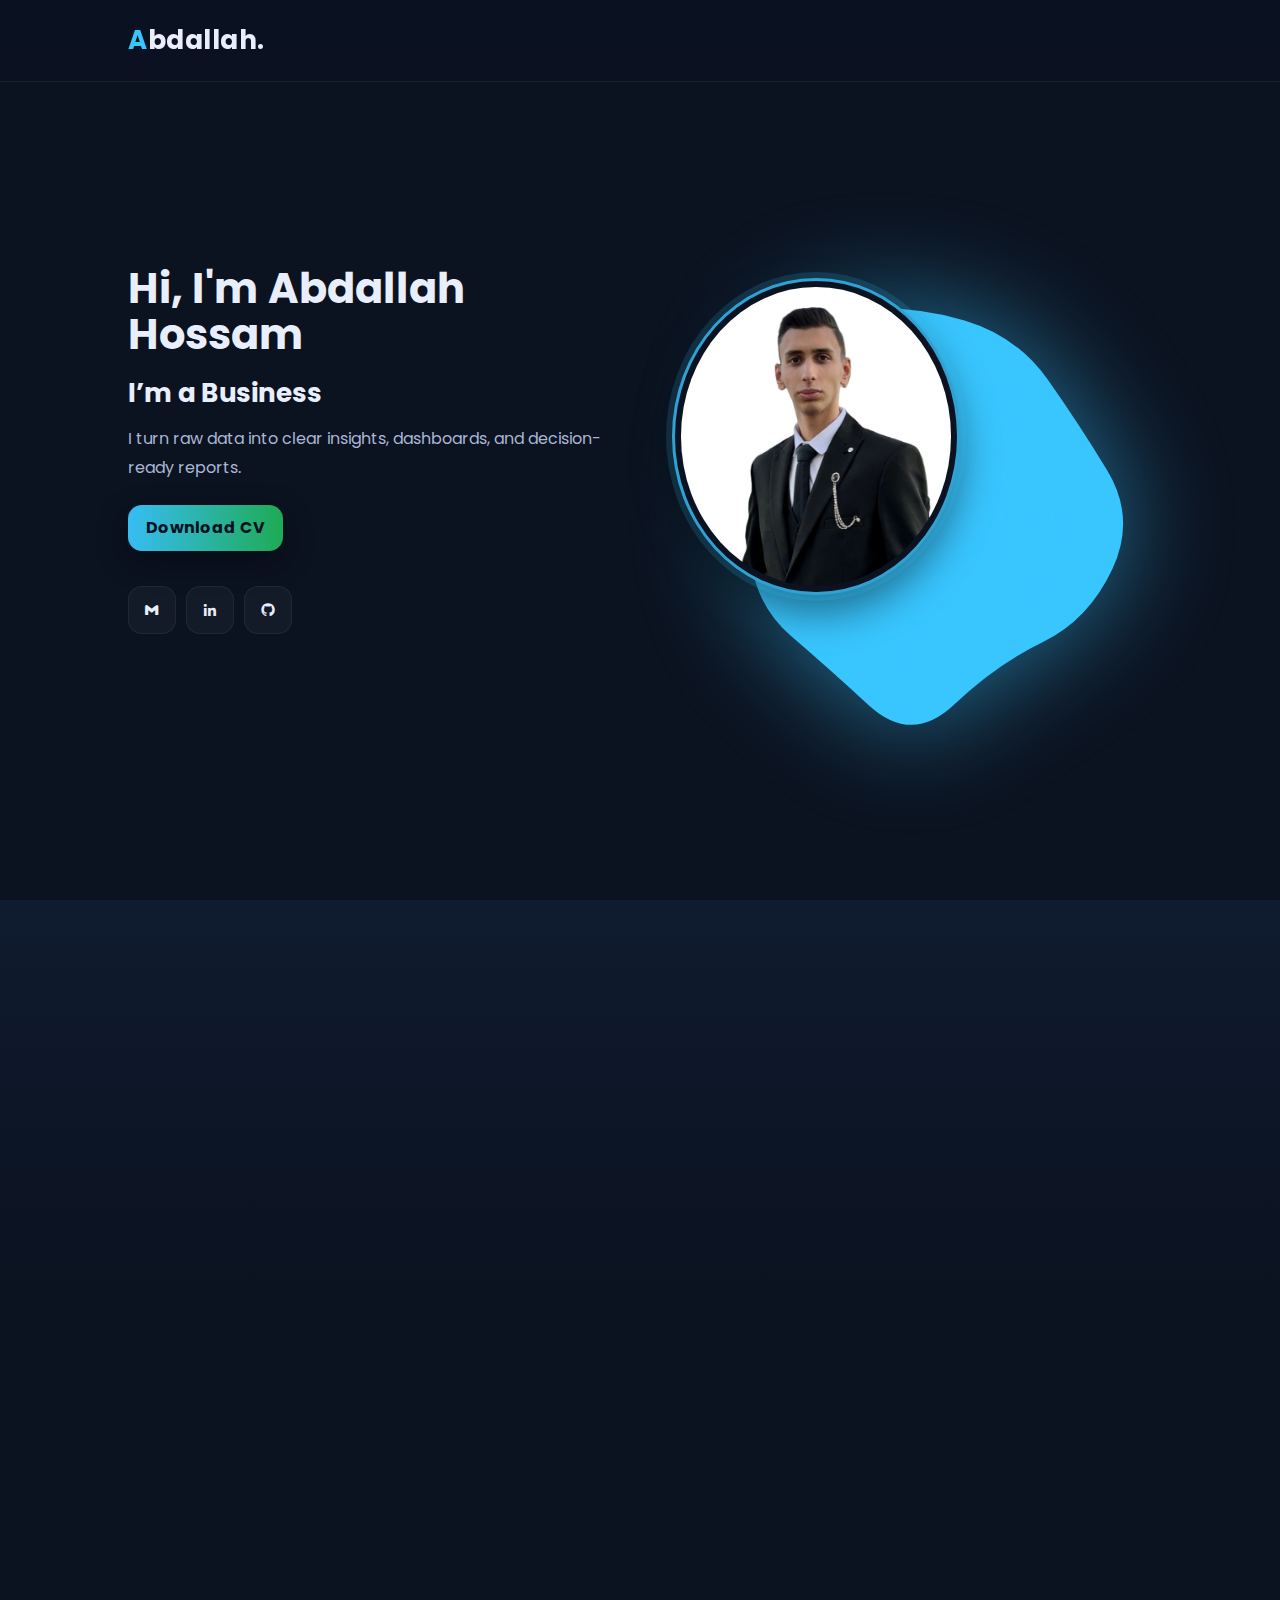
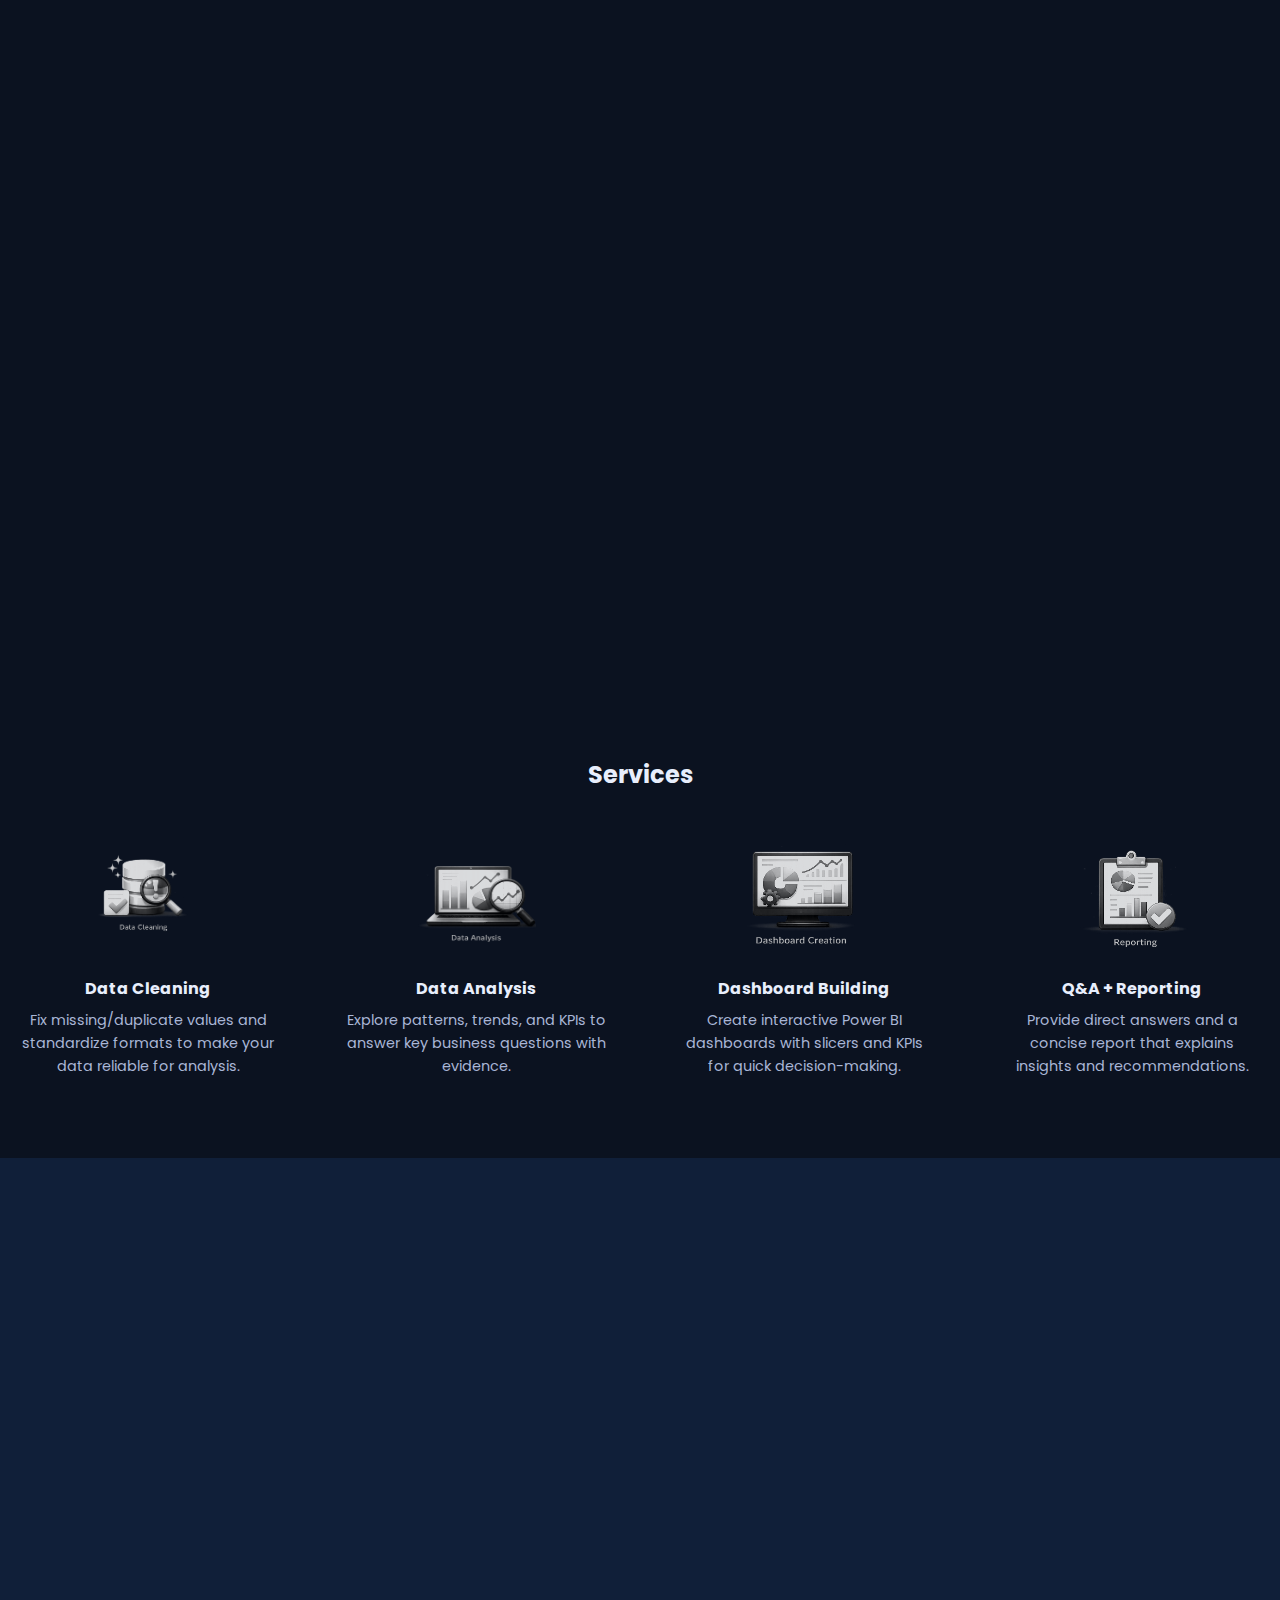
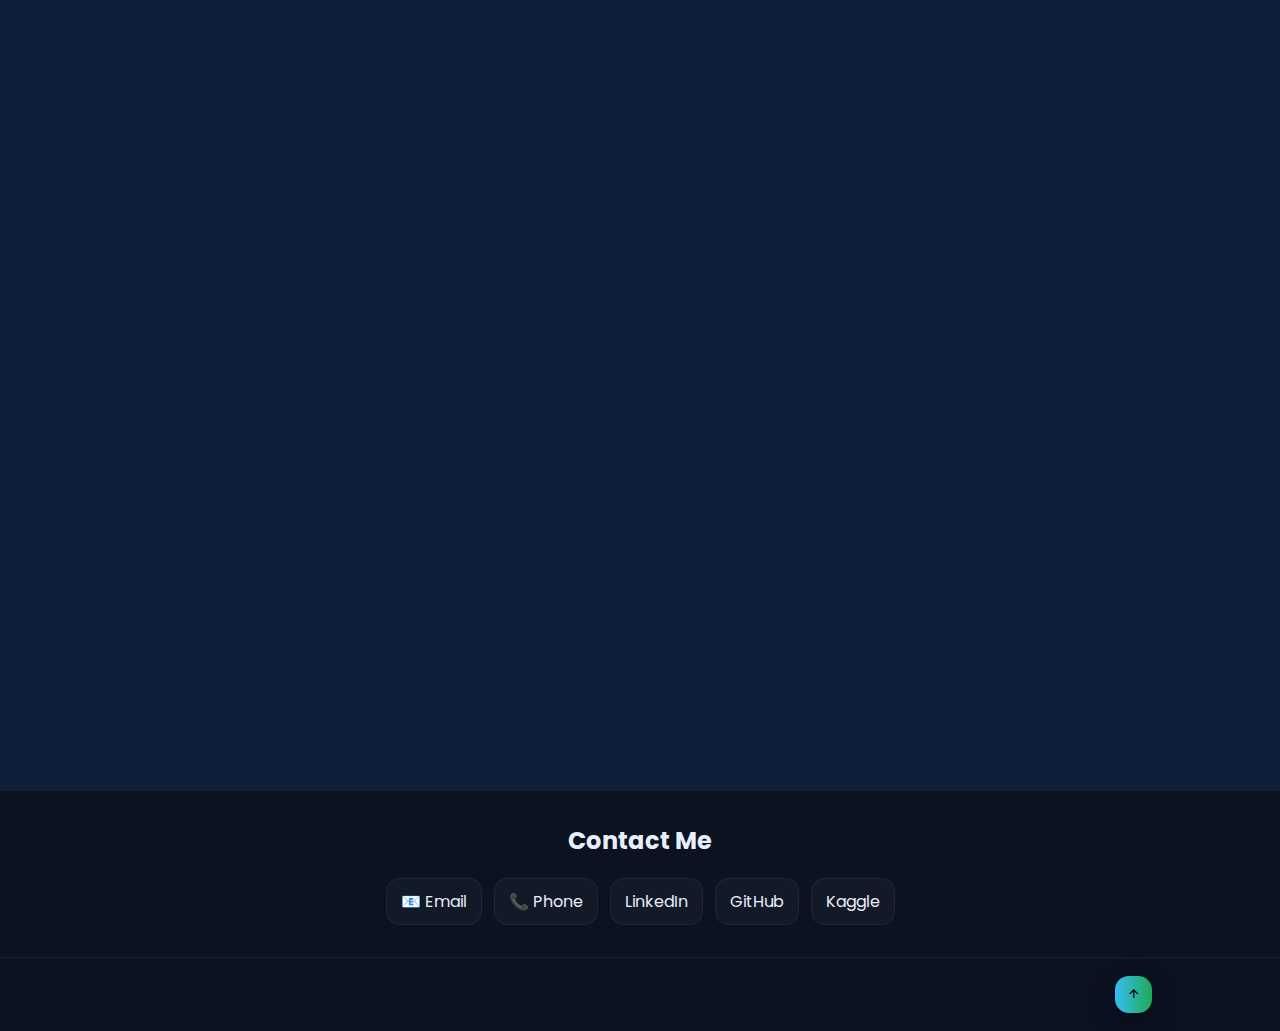
<file: index.html>
<!DOCTYPE html>
<html lang="en">

<head>
  <meta charset="UTF-8" />
  <meta http-equiv="X-UA-Compatible" content="IE=edge" />
  <meta name="viewport" content="width=device-width, initial-scale=1.0" />
  <title>Abdallah Hossam | Data Analyst</title>

  <!-- GitHub Pages is case-sensitive -->
  <link rel="stylesheet" href="style.css" />
  <link href="https://unpkg.com/boxicons@2.1.4/css/boxicons.min.css" rel="stylesheet" />
</head>

<body>
  <!-- Header -->
  <header>
    <div class="logo"><span>A</span>bdallah.</div>
    <ul class="navlist">
      <li><a href="#home" style="--i:1;">Home</a></li>
      <li><a href="#about" style="--i:2;">About</a></li>
      <li><a href="#resume" style="--i:3;">Education & Experience</a></li>
      <li><a href="#skills" style="--i:4;">Skills</a></li>
      <li><a href="#services" style="--i:5;">Services</a></li>
      <li><a href="#portfolio" style="--i:6;">Portfolio</a></li>
      <li><a href="#contact" style="--i:7;">Contact</a></li>
    </ul>
    <div id="menu-icon" class="bx bx-menu"></div>
  </header>

  <!-- Home -->
  <section id="home" class="home">
    <div class="home-content scroll-scale">
      <h1>Hi, I'm Abdallah Hossam</h1>

      <div class="change-text">
        <h3>I’m a</h3>
        <h3>
          <span class="word">Data&nbsp;Analyst</span>
          <span class="word">Business&nbsp;Intelligence</span>
        </h3>
      </div>

      <p class="hero-sub">
        I turn raw data into clear insights, dashboards, and decision-ready reports.
      </p>

      <div class="btn-box"> 
        <a href="https://drive.google.com/file/d/1ir-cMb62fIEImsFrQLwbEKTXvI0zoF0l/view?usp=sharing"
          class="btn" target="_blank" rel="noopener">Download CV</a>
      </div>

      <div class="social-icon">
     <a href="mailto:3bdallah200057@gmail.com">
  <i class="bx bxl-gmail"></i>
</a> 

        <a href="https://www.linkedin.com/in/abdallah-hossam-27b076305/" target="_blank" rel="noopener"
          aria-label="LinkedIn"><i class="bx bxl-linkedin"></i></a>
        <a href="https://github.com/3bdallah7ossam" target="_blank" rel="noopener"
          aria-label="GitHub"><i class="bx bxl-github"></i></a> 
      </div>
    </div>
    <div class="home-image scroll-scale">
      <div class="img-box">
        <img src="Img/nn.jpeg" alt="" />
      </div>

      <div class="liquid-shape">
        <svg viewBox="0 0 500 500" xmlns="http://www.w3.org/2000/svg" width="100%" id="blobSvg">
          <path fill="var(--accent)">
            <animate attributeName="d" dur="20000ms" repeatCount="indefinite" values="
              M466.5,305.5Q442,361,389.5,381Q337,401,293.5,450Q250,499,207,448.5Q164,398,127,370Q90,342,83,296Q76,250,80,202Q84,154,104.5,94Q125,34,187.5,27Q250,20,305.5,39Q361,58,395,102.5Q429,147,460,198.5Q491,250,466.5,305.5Z;
              M408,287.5Q381,325,362.5,369Q344,413,297,407.5Q250,402,193.5,423.5Q137,445,109,396.5Q81,348,80,299Q79,250,62,191Q45,132,93,96.5Q141,61,195.5,70Q250,79,299.5,78.5Q349,78,366,125.5Q383,173,409,211.5Q435,250,408,287.5Z;
              M421.5,296Q409,342,384.5,391Q360,440,305,452Q250,464,188.5,464Q127,464,113.5,400.5Q100,337,91,293.5Q82,250,84.5,203Q87,156,123,124Q159,92,204.5,75.5Q250,59,300,67.5Q350,76,402,104Q454,132,444,191Q434,250,421.5,296Z;
              M466.5,305.5Q442,361,389.5,381Q337,401,293.5,450Q250,499,207,448.5Q164,398,127,370Q90,342,83,296Q76,250,80,202Q84,154,104.5,94Q125,34,187.5,27Q250,20,305.5,39Q361,58,395,102.5Q429,147,460,198.5Q491,250,466.5,305.5Z;
            "></animate>
          </path>
        </svg>
      </div>

      <div class="liquid-shape blur">
        <svg viewBox="0 0 500 500" xmlns="http://www.w3.org/2000/svg" width="100%" id="blobSvg2">
          <path fill="var(--accent)">
            <animate attributeName="d" dur="20000ms" repeatCount="indefinite" values="
              M466.5,305.5Q442,361,389.5,381Q337,401,293.5,450Q250,499,207,448.5Q164,398,127,370Q90,342,83,296Q76,250,80,202Q84,154,104.5,94Q125,34,187.5,27Q250,20,305.5,39Q361,58,395,102.5Q429,147,460,198.5Q491,250,466.5,305.5Z;
              M408,287.5Q381,325,362.5,369Q344,413,297,407.5Q250,402,193.5,423.5Q137,445,109,396.5Q81,348,80,299Q79,250,62,191Q45,132,93,96.5Q141,61,195.5,70Q250,79,299.5,78.5Q349,78,366,125.5Q383,173,409,211.5Q435,250,408,287.5Z;
              M421.5,296Q409,342,384.5,391Q360,440,305,452Q250,464,188.5,464Q127,464,113.5,400.5Q100,337,91,293.5Q82,250,84.5,203Q87,156,123,124Q159,92,204.5,75.5Q250,59,300,67.5Q350,76,402,104Q454,132,444,191Q434,250,421.5,296Z;
              M466.5,305.5Q442,361,389.5,381Q337,401,293.5,450Q250,499,207,448.5Q164,398,127,370Q90,342,83,296Q76,250,80,202Q84,154,104.5,94Q125,34,187.5,27Q250,20,305.5,39Q361,58,395,102.5Q429,147,460,198.5Q491,250,466.5,305.5Z;
            "></animate>
          </path>
        </svg>
      </div>
    </div>
  </section>

  <!-- About -->
  <section id="about" class="about">
    <div class="about-content scroll-scale">
      <span>About me</span>
      <h2>Data Analyst focused on impact</h2>
      <p>
        
I’ve been passionate about data analysis since an early age, always curious about patterns and numbers.
This passion grew stronger at university, where I studied Information Systems and worked with real datasets.
Today, I turn raw data into clear insights, dashboards, and reports that support better decisions
      </p>
    </div>
  </section>

  <!-- Education & Experience -->
  <section id="resume" class="resume">
    <div class="main-text scroll-scale">
      <span>background</span>
      <h2>Education & EXPERIENCE</h2>
    </div>

    <div class="resume-grid scroll-bottom">
      <div class="resume-card">
        <h3>EXPERIENCE</h3>
        <div class="resume-item">
          <h4>Google Data Analyst Specialist</h4>
          <p class="muted">Digital Egypt Pioneers Initiative (DEPI) | 2026</p>
        </div>
      </div>

      <div class="resume-card">
        <h3>Education</h3>
        <div class="resume-item">
          <h4>Bachelor’s Degree — Information Systems Management</h4>
          <p class="muted">New Cairo Academy | 2024</p>
        </div>
      </div>
    </div>
  </section>

  <!-- Skills (NO Professional Skills) -->
 <!-- Skills -->
<section id="skills" class="skills">
  <div class="main-text scroll-scale">
    <span>toolbox</span>
    <h2>My Skills</h2>
  </div>

  <div class="skills-grid scroll-bottom">

    <div class="skill-card">
      <div class="skill-head">
        <span class="skill-emoji">🐍</span>
        <h3>Python</h3>
      </div>
      <p class="skill-desc">Pandas, NumPy (cleaning & analysis), Matplotlib basics.</p>
    </div>

    <div class="skill-card">
      <div class="skill-head">
        <span class="skill-emoji">📈</span>
        <h3>Excel</h3>
      </div>
      <p class="skill-desc">Power Query, Pivot Tables, dashboards, advanced formulas.</p>
    </div>

    <div class="skill-card">
      <div class="skill-head">
        <span class="skill-emoji">🗄️</span>
        <h3>SQL</h3>
      </div>
      <p class="skill-desc">Joins, CTEs, views, aggregations, basic window functions.</p>
    </div>

    <div class="skill-card">
      <div class="skill-head">
        <span class="skill-emoji">📊</span>
        <h3>Power BI & Tableau </h3>
      </div>
      <p class="skill-desc">Data modeling, DAX measures, Power Query (ETL), interactive dashboards.</p>
    </div>

  </div>
</section>

  <!-- Services -->
<section class="services" id="services">
  <div class="container">

    <h2 class="section-title services-title">Services</h2>

    <div class="services-grid">

      <div class="service-card">
        <img src="Img/1.png" alt="Data Cleaning" class="service-img">
        <h3>Data Cleaning</h3>
        <p>
          Fix missing/duplicate values and standardize formats to make your data reliable for analysis.
        </p>
      </div>

      <div class="service-card">
        <img src="Img/3.png" alt="Data Analysis" class="service-img">
        <h3>Data Analysis</h3>
        <p>
          Explore patterns, trends, and KPIs to answer key business questions with evidence.
        </p>
      </div>

      <div class="service-card">
        <img src="Img/4.png" alt="Dashboard Building" class="service-img">
        <h3>Dashboard Building</h3>
        <p>
          Create interactive Power BI dashboards with slicers and KPIs for quick decision-making.
        </p>
      </div>

      <div class="service-card">
        <img src="Img/2.png" alt="Reporting" class="service-img">
        <h3>Q&A + Reporting</h3>
        <p>
          Provide direct answers and a concise report that explains insights and recommendations.
        </p>
      </div>

    </div>

  </div>
</section>


  <!-- Portfolio  -->
  <section id="portfolio" class="portfolio">
    <div class="main-text scroll-scale">
      <h2>Latest Projects</h2>
    </div>

    <div class="portfolio-gallery scroll-bottom show-items">

      <div class="port-box">
        <div class="port-imag">
          <img src="Img/A11.png" alt="">
        </div>
        <div class="port-content">
          <h3>Coffee Shop Sales Analysis</h3>
          <p><strong>challenge:</strong> Identify peak hours, best-selling products.</p>
          <p><strong>Tools:</strong> Excel</p>
          <p><strong>Impact:</strong> Peak hours 7–10 AM.</p>
          <a href="https://lnkd.in/dGA_dWqM" target="_blank" rel="noopener"><i class='bx bx-link-external'></i></a>
        </div>
      </div>

      <div class="port-box">
        <div class="port-imag">
          <img src="Img/A2.png" alt="">
        </div>
        <div class="port-content">
          <h3>Customer Churn Analysis</h3>
          <p><strong>challenge:</strong> Why customers leave.</p>
          <p><strong>Tools:</strong> Excel</p>
          <p><strong>Impact:</strong> High churn in month-to-month contracts.</p>
          <a href="https://lnkd.in/eWyZvR_Y" target="_blank" rel="noopener"><i class='bx bx-link-external'></i></a>
        </div>
      </div>

      <div class="port-box">
        <div class="port-imag">
          <img src="Img/n.png" alt="CRM Sales Performance">
        </div>
        <div class="port-content">
          <h3>CRM Sales Performance</h3>
            <p><strong>challenge:</strong>Limited visibility into sales pipeline performance and conversion efficiency.</p>
            <p><strong>Tools:</strong> Power BI</p>
<p><strong>Impact:</strong>Improved sales decision-making by identifying revenue drivers, win rate gaps, and pipeline bottlenecks.</p>
          <a href="https://www.kaggle.com/datasets/abdallah7ossam/crm-sales-performance/data" target="_blank" rel="noopener"><i class='bx bx-link-external'></i></a>
        </div>
      </div>

      <div class="port-box">
        <div class="port-imag">
          <img src="Img/A4.png" alt="sales Data Analysis">
        </div>
        <div class="port-content">
          <h3>Sales Data Analysis</h3>
          <p><strong>Tools:</strong> Power BI</p>
          <p><strong>Impact:</strong> Built a model + KPI visuals to track trends and performance.</p>
          <a href="https://shaedu-my.sharepoint.com/personal/424243964_sha_edu_eg/_layouts/15/onedrive.aspx?id=%2Fpersonal%2F424243964%5Fsha%5Fedu%5Feg%2FDocuments%2FSales%20data%20analysis%2Epbix&parent=%2Fpersonal%2F424243964%5Fsha%5Fedu%5Feg%2FDocuments&ga=1" target="_blank" rel="noopener"><i class='bx bx-link-external'></i></a>
        </div>
      </div>

    </div>
  </section>

  <!-- Contact -->
  <footer id="contact" class="contact-links">
    <h2>Contact Me</h2>
    <a href="mailto:3bdallah200057@gmail.com">📧 Email</a>
    <a href="tel:+201098587316">📞 Phone</a>
    <a href="https://www.linkedin.com/in/abdallah-hossam-27b076305/" target="_blank" rel="noopener">LinkedIn</a>
    <a href="https://github.com/3bdallah7ossam" target="_blank" rel="noopener">GitHub</a>
    <a href="https://www.kaggle.com/abdallah7ossam" target="_blank" rel="noopener">Kaggle</a>
  </footer>

  <footer class="bottom-footer">
    <p class="scroll-scale">Abdallah &copy; | All Rights Reserved.</p>
    <a href="#home"><i class="bx bx-up-arrow-alt"></i></a>
  </footer>

  <script src="script.js" defer></script>
</body>

</html>
</file>
<file: style.css>
@import url('https://fonts.googleapis.com/css2?family=Poppins:wght@200;300;400;500;600;700&display=swap');

*{margin:0;padding:0;box-sizing:border-box;list-style:none;text-decoration:none;scroll-behavior:smooth}
:root{
  --bg:#0b1220;            /* dark navy */
  --panel:#0f1b2f;         /* cards */
  --panel2:#101f39;        /* sections */
  --text:#e8eefc;
  --muted:#a9b6d6;
  --accent:#39c6ff;        /* data-analyst blue */
  --accent2:#22c55e;       /* success green */
  --shadow: 0 10px 30px rgba(0,0,0,.35);
  --radius:16px;

  --big-font: 2.6rem;
  --normal-font: 2rem;
}

body{font-family:"Poppins",sans-serif;background:var(--bg);color:var(--text)}
section{padding:100px 10%}

header{
  position:fixed;top:0;left:0;z-index:1000;width:100%;
  display:flex;align-items:center;justify-content:space-between;
  padding:18px 10%;
  border-bottom:1px solid rgba(255,255,255,.06);
  background:rgba(11,18,32,.75);
  backdrop-filter: blur(10px);
}
header.Sticky{padding:14px 10%;background:rgba(11,18,32,.9)}
.logo{font-size:26px;font-weight:700;letter-spacing:.5px}
.logo span{color:var(--accent)}

.navlist{display:flex;gap:6px}
.navlist a{
  display:inline-block;color:var(--text);font-weight:500;
  padding:10px 14px;border-radius:12px;opacity:0;
  animation:slideAnimation 1s ease forwards;
  animation-delay:calc(.12s * var(--i));
}
.navlist a:hover{background:rgba(57,198,255,.10);color:var(--accent)}
.navlist a.active{color:var(--accent);background:rgba(57,198,255,.10)}

#menu-icon{
  font-size:1.8rem;cursor:pointer;display:none;
  padding:10px;border-radius:12px;
  background:rgba(57,198,255,.12);color:var(--accent);
  border:1px solid rgba(57,198,255,.25);
}

/* Home */
.home{
  min-height:100vh;width:100%;
  display:grid;grid-template-columns:repeat(2,1fr);
  align-items:center;gap:4em;
}
.home-content h1{font-size:var(--big-font);font-weight:700;line-height:1.1}
.hero-sub{margin-top:12px;color:var(--muted);line-height:1.8;max-width:520px}

.change-text{margin-top:16px;font-size:1.4rem;font-weight:600}
.change-text h3{display:inline-flex;margin:0;vertical-align:top}
.change-text h3 .word{position:absolute;display:flex;opacity:0}
.change-text h3 .word .letter{transform-origin:center center 25px}
.change-text h3 .word .letter.out{transform:rotateX(90deg);transition:.32s cubic-bezier(.6,0,.7,.2)}
.change-text h3 .word .letter.in{transition:.38s ease}
.change-text h3 .word .letter.behind{transform:rotateX(-90deg)}

.btn-box{margin-top:22px;height:46px}
.btn{
  display:inline-flex;align-items:center;justify-content:center;
  height:46px;padding:0 18px;border-radius:14px;
  background:linear-gradient(90deg, rgba(57,198,255,.95), rgba(34,197,94,.85));
  color:#06101f;font-weight:700;letter-spacing:.3px;
  box-shadow:var(--shadow);border:0;transition:.25s;
}
.btn:hover{transform:translateY(-2px);filter:saturate(1.1)}

.social-icon{
  margin-top:2.2rem;display:flex;gap:10px;align-items:center
}
.social-icon a{
  width:48px;height:48px;display:inline-flex;align-items:center;justify-content:center;
  border-radius:14px;background:rgba(255,255,255,.04);
  border:1px solid rgba(255,255,255,.06);
  color:var(--text);transition:.25s;
}
.social-icon a:hover{color:var(--accent);border-color:rgba(57,198,255,.35);background:rgba(57,198,255,.08)}

.home-image{position:relative}
.img-box img{
  width:60%;
  max-width:320px;
  height:auto;
  margin-top:-20px;

  /* إطار بروفيشنال */
  border:3px solid rgba(57, 198, 255, 0.8);
  border-radius:50%;
  padding:6px;

  /* ظل ناعم */
  box-shadow: 
    0 0 0 6px rgba(57, 198, 255, 0.15),
    0 18px 40px rgba(0,0,0,.45);

  background:#0b1220;
}




.liquid-shape{position:absolute;top:-20px;left:0;width:100%;height:100%;z-index:-1}
.liquid-shape.blur{filter:blur(55px);opacity:.55}

/* Section headings */
.main-text{width:100%;text-align:center;margin-bottom:2rem}
.main-text span{color:var(--muted);font-size:.85rem;font-weight:300;letter-spacing:2px;text-transform:uppercase}
.main-text h2{color:var(--text);font-weight:700;font-size:var(--normal-font)}

/* About */
.about{background:linear-gradient(180deg, rgba(15,27,47,1), rgba(11,18,32,1))}
.about-content{text-align:center;max-width:900px;margin:0 auto}
.about-content span{color:var(--muted);font-size:.85rem;letter-spacing:2px;text-transform:uppercase}
.about-content h2{margin-top:10px;color:var(--text);font-size:2.2rem}
.about-content p{margin-top:14px;color:var(--muted);line-height:1.9}

/* Resume */
.resume{background:var(--bg)}
.resume-grid{
  margin-top:1.6rem;
  display:grid;grid-template-columns:repeat(2,1fr);
  gap:1rem;
}
.resume-card{
  background:linear-gradient(180deg, rgba(16,31,57,.95), rgba(15,27,47,.95));
  border:1px solid rgba(255,255,255,.06);
  box-shadow:var(--shadow);
  border-radius:var(--radius);
  padding:20px;
}
.resume-card h3{
  color:var(--accent);
  margin-bottom:14px;
  letter-spacing:.4px;
}
.resume-item h4{font-size:1.05rem;margin-bottom:6px}
.muted{color:var(--muted);line-height:1.7}

/* Skills */
/* Skills (Cards instead of bars) */
.skills-grid{
  margin-top: 1.6rem;
  display: grid;
  grid-template-columns: repeat(auto-fit, minmax(240px, 1fr));
  gap: 1rem;
}

.skill-card{
  background: linear-gradient(180deg, rgba(16,31,57,.92), rgba(15,27,47,.92));
  border: 1px solid rgba(255,255,255,.06);
  box-shadow: var(--shadow);
  border-radius: var(--radius);
  padding: 18px 16px;
  transition: transform .25s ease, border-color .25s ease;
}

.skill-card:hover{
  transform: translateY(-6px);
  border-color: rgba(57,198,255,.25);
}

.skill-head{
  display: flex;
  align-items: center;
  gap: 10px;
  margin-bottom: 10px;
}

.skill-emoji{
  font-size: 1.4rem;
  line-height: 1;
}

.skill-card h3{
  margin: 0;
  font-size: 1.1rem;
  color: var(--text);
}

.skill-desc{
  margin: 0;
  color: var(--muted);
  line-height: 1.7;
  font-size: .95rem;
}


/* Services */
/* Services */
.services{
  background:var(--bg);
  padding:80px 0;
}

/* العنوان في النص */
.services-title{
  text-align:center;
  margin-bottom:3rem;
}

/* الجريد */
.services-grid{
  display:grid;
  grid-template-columns:repeat(4, 1fr);
  gap:2rem;
}

/* الكارت */
.service-card{
  display:flex;
  flex-direction:column;
  align-items:center;
  text-align:center;
}

/* الصورة */
.service-img{
  width:120px;
  height:120px;
  object-fit:contain;
  margin-bottom:1rem;

  filter: grayscale(100%) brightness(1.1) contrast(1.1);
  opacity:.85;
  transition:all .25s ease;
}

.service-card:hover .service-img{
  filter: grayscale(0%);
  opacity:1;
  transform: translateY(-4px);
}

.service-card h3{
  color:var(--text);
  margin-bottom:.5rem;
  font-size:1rem;
}

.service-card p{
  color:var(--muted);
  font-size:.9rem;
  line-height:1.6;
  max-width:260px;
}

/* Responsive */
@media (max-width:1100px){
  .services-grid{ grid-template-columns:repeat(2,1fr); }
}
@media (max-width:600px){
  .services-grid{ grid-template-columns:1fr; }
}


/* Portfolio (keep your structure but cleaner) */
/* Portfolio image styling (clean + consistent) */
.port-imag{
  width: 100%;
  padding: 20px;
  display: flex;
  align-items: center;
  justify-content: center;
  background: #0f1b2f;
  border-radius: 18px;
}
.port-imag img{
  width: 100%;
  height: auto;
  object-fit: contain;
}


.port-box:hover .port-imag img{
  transform: scale(1.02);
  filter: contrast(1.05) saturate(1.08);
}
/* Portfolio layout */
.portfolio{ background:var(--panel2); }

.portfolio-gallery{
  margin-top: 1.6rem;
  display: grid;
  grid-template-columns: repeat(auto-fit, minmax(260px, 1fr)); 
  gap: 1.2rem;
  max-width: 1200px;
  margin-left: auto;
  margin-right: auto;
}



.port-box{
  background:linear-gradient(180deg, rgba(16,31,57,.95), rgba(15,27,47,.95));
  border:1px solid rgba(255,255,255,.06);
  box-shadow:var(--shadow);
  border-radius:var(--radius);
  overflow:hidden;
}

.port-content{
  padding: 0 16px 16px;
}

.port-content h3{
  margin: 0 0 8px;
  color:var(--accent);
}

.port-content p{
  margin: 6px 0;
  color:var(--muted);
  line-height: 1.7;
}

.port-content a{
  display:inline-flex;
  margin-top:10px;
  width:42px;height:42px;
  align-items:center;justify-content:center;
  border-radius:12px;
  background:rgba(57,198,255,.10);
  border:1px solid rgba(57,198,255,.20);
  color:var(--accent);
}

/* Contact */
.contact-links{
  background:var(--bg);
  border-top:1px solid rgba(255,255,255,.06);
  width:100%;
  display:flex;flex-wrap:wrap;gap:12px;
  align-items:center;justify-content:center;
  padding:32px 10%;
}
.contact-links h2{width:100%;text-align:center;color:var(--text);margin-bottom:8px}
.contact-links a{
  color:var(--text);
  background:rgba(255,255,255,.03);
  border:1px solid rgba(255,255,255,.06);
  padding:10px 14px;border-radius:14px;
  transition:.25s;
}
.contact-links a:hover{border-color:rgba(57,198,255,.25);color:var(--accent);background:rgba(57,198,255,.08)}

.bottom-footer{
  padding:18px 10%;
  display:flex;align-items:center;justify-content:space-between;
  border-top:1px solid rgba(255,255,255,.06);
}
.bottom-footer p{color:var(--muted)}
.bottom-footer a{
  display:inline-flex;justify-content:center;align-items:center;
  color:#06101f;background:linear-gradient(90deg, rgba(57,198,255,.95), rgba(34,197,94,.85));
  border-radius:14px;padding:.65rem;box-shadow:var(--shadow)
}

/* Animations */
.scroll-scale{opacity:0;transform:scale(.95);transition:all 1.1s}
.scroll-bottom{opacity:0;transform:translateY(90px);transition:1.1s}
.show-items{opacity:1;transform:translateX(0)}

@keyframes python{0%{width:0}100%{width:70%}}
@keyframes excel{0%{width:0}100%{width:90%}}
@keyframes sql{0%{width:0}100%{width:85%}}
@keyframes powerbi{0%{width:0}100%{width:80%}}

@keyframes slideAnimation{
  0%{opacity:0;transform:translateY(60px)}
  100%{opacity:1;transform:translateY(0)}
}

/* Responsive */
@media (max-width:991px){
  header,header.Sticky{padding:14px 5%}
  section{padding:70px 5%}
  :root{--big-font:2.2rem;--normal-font:1.7rem}
  .home{grid-template-columns:1fr}
  .resume-grid{grid-template-columns:1fr}
}
@media (max-width:768px){
  #menu-icon{display:block}
  .navlist{
    display:flex;position:absolute;top:-1000px;right:0;left:0;
    flex-direction:column;background:rgba(11,18,32,.95);
    padding:14px 5%;transition:.35s;border-bottom:1px solid rgba(255,255,255,.06)
  }
  .navlist.open{top:68px}
  .portfolio-gallery{grid-template-columns:1fr}
 @media (max-width:768px){
  #menu-icon{display:block}

  .navlist{
    display:flex;
    position:absolute;
    top:-1000px;
    right:0;left:0;
    flex-direction:column;
    background:rgba(11,18,32,.95);
    padding:14px 5%;
    transition:.35s;
    border-bottom:1px solid rgba(255,255,255,.06);
  }
</file>
